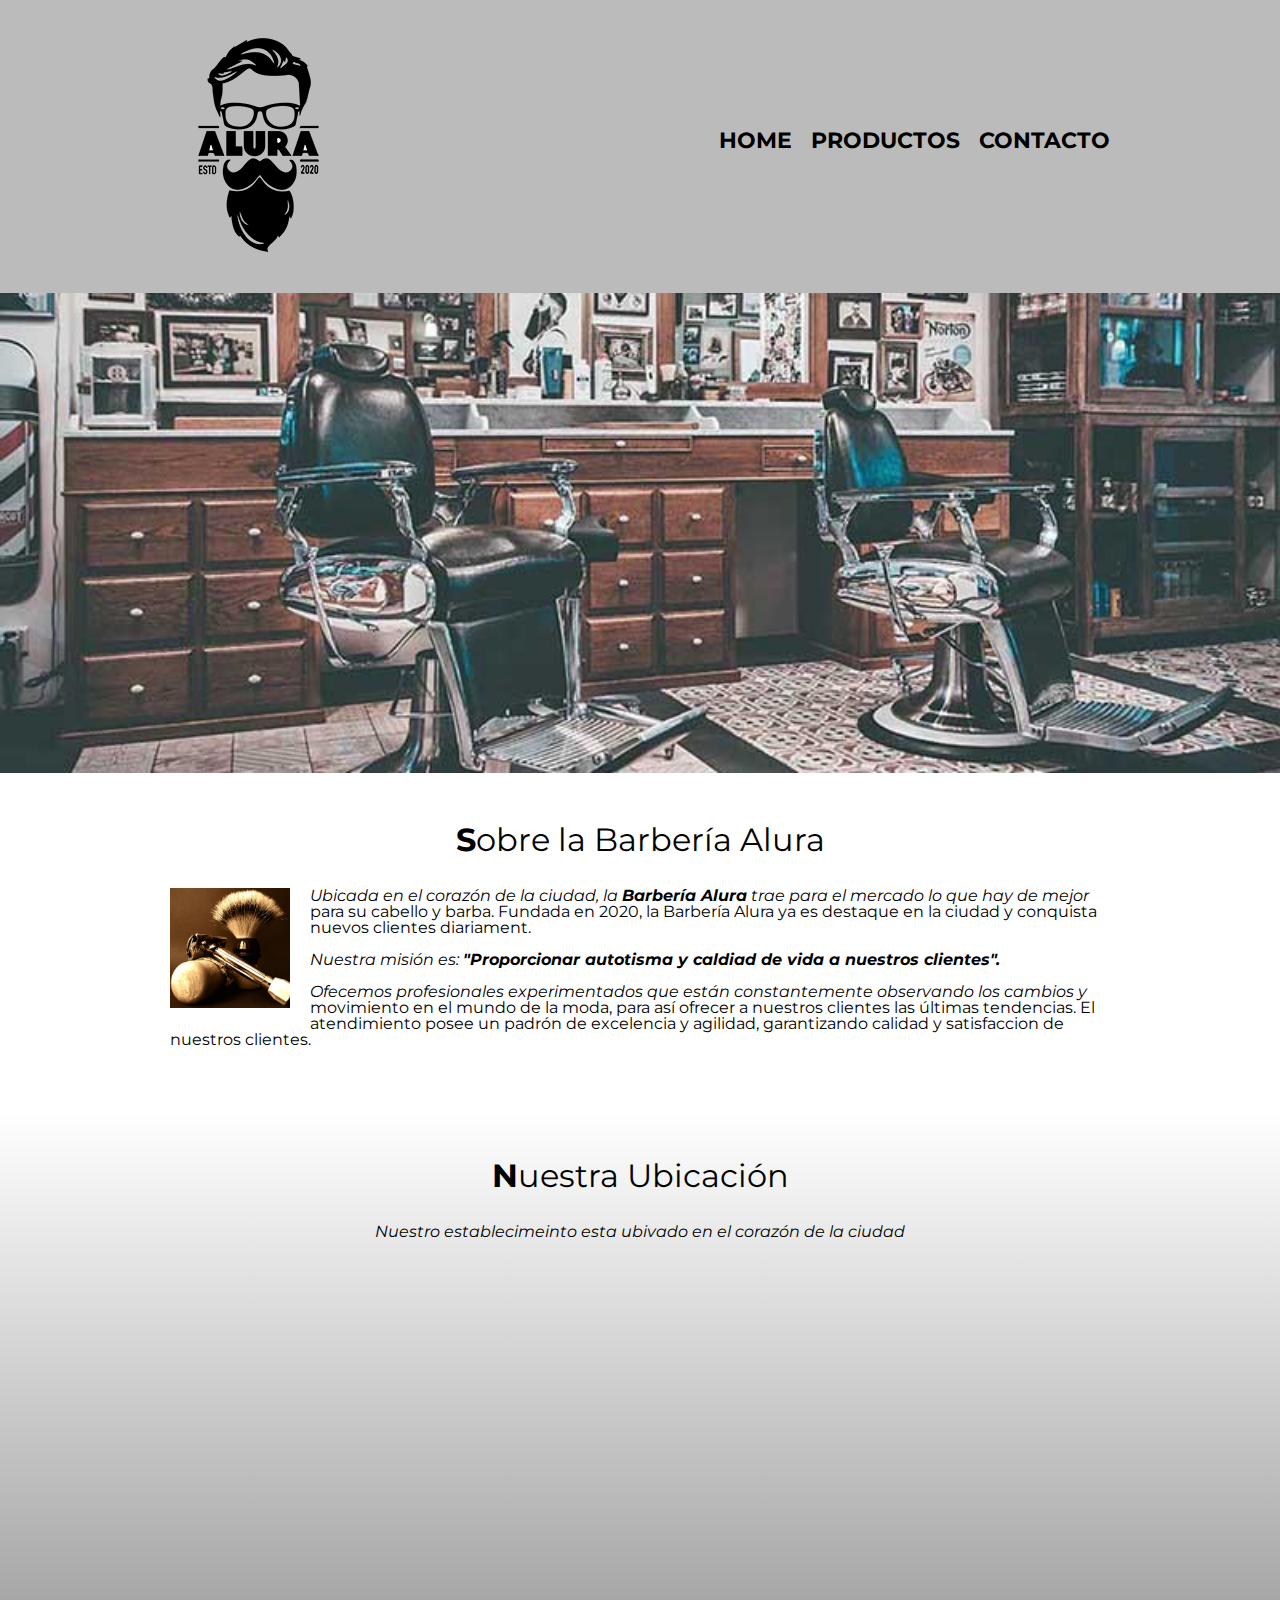
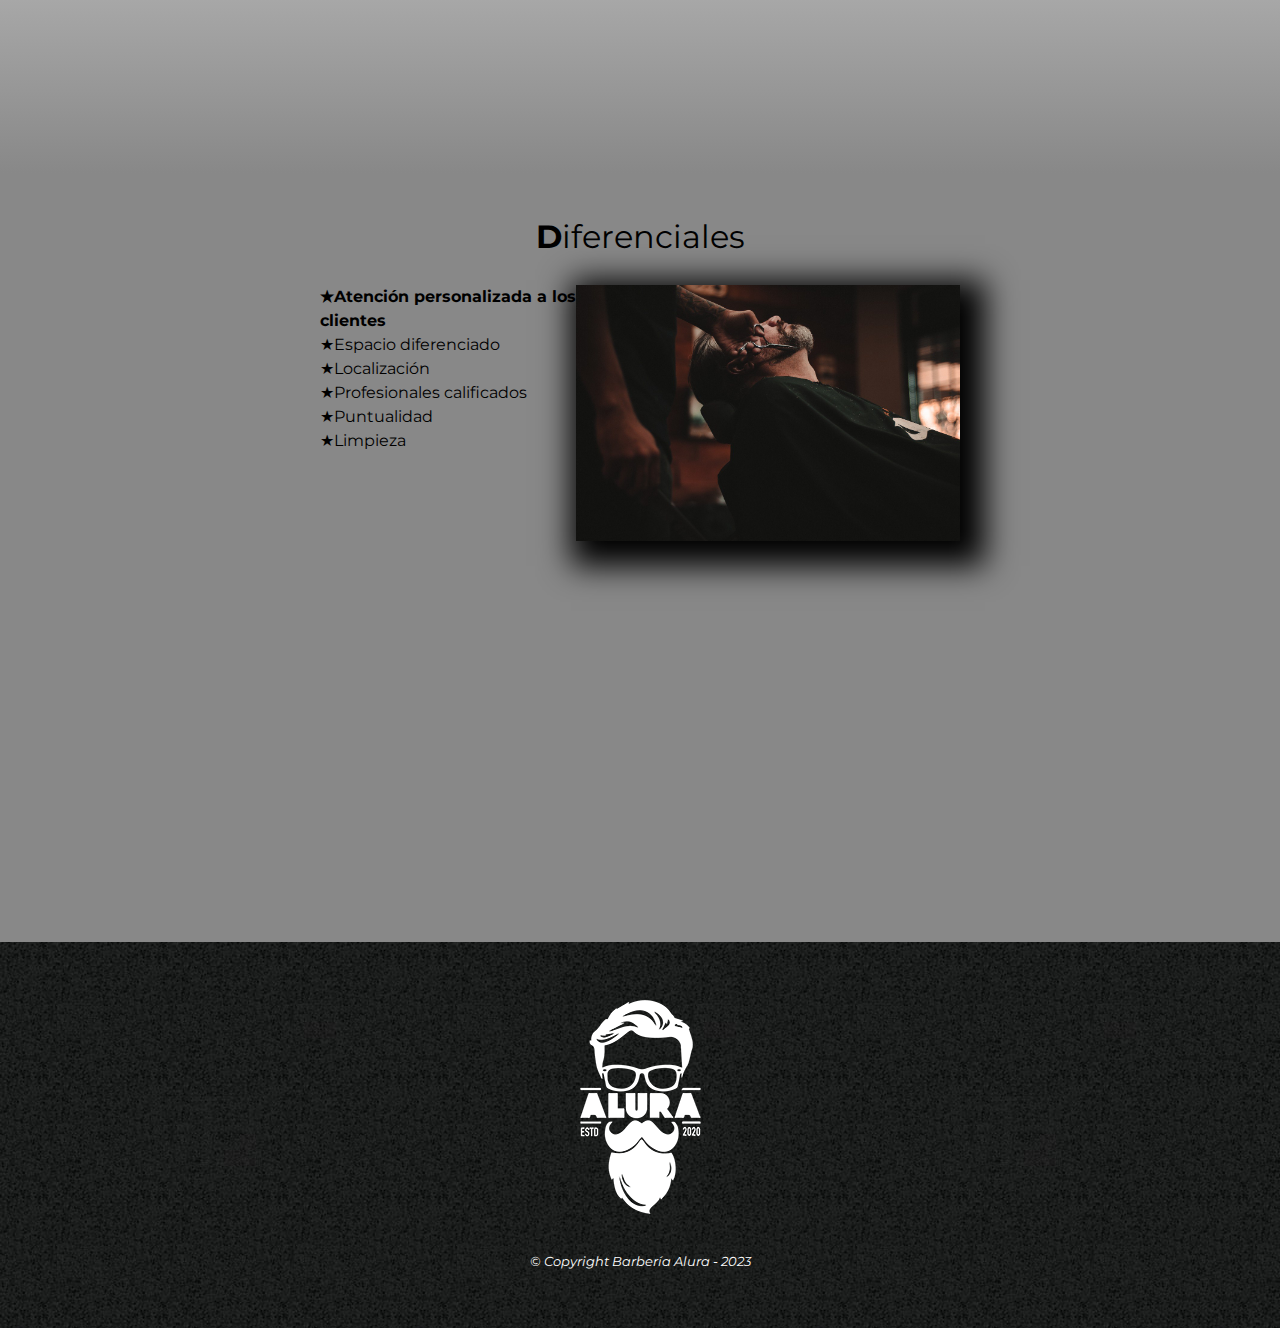
<file: index.html>
<!DOCTYPE html>
<html lang="es">
    <head>
        <meta charset="UTF-8">
        <meta http-equiv="X-UA-Compatible" content="IE=edge">
        <meta name="viewport" content="width=device-width, initial-scale=1.0">
        <title>Barbería Alura</title>
        <link rel="stylesheet" href="css/reset.css">
        <link rel="stylesheet" href="css/style.css">
    </head>
    <body>
        <header>
            <div class="nav-menu">
                <img src="images/logo.png" alt="Logo de la Barbería Alura">
                <nav>
                    <ul>
                        <li>
                            <a href="index.html">Home</a>
                        </li>
                        <li>
                            <a href="html/productos.html">Productos</a>
                        </li>
                        <li>
                            <a href="html/contacto.html">Contacto</a>
                        </li>
                    </ul>
                </nav>
            </div>
        </header>
        <img class="banner" src="images/banner.jpg" alt="banner"/>
        <main>
            <section class="principal">
                <h2 class="titulo-principal">Sobre la Barbería Alura</h2>

                <img class="utensilios" src="images/utensilios.jpg" alt="Utensilios de un barbero">
                
                <p>Ubicada en el corazón de la ciudad, la <strong>Barbería Alura</strong> trae para el mercado lo que hay de mejor para su cabello y barba. Fundada en 2020, la Barbería Alura ya es destaque en la ciudad y conquista nuevos clientes diariament. </p>
    
                <p id="mision"><em>Nuestra misión es: <strong>"Proporcionar autotisma y caldiad de vida a nuestros clientes".</strong></em></p>
    
                <p>Ofecemos profesionales experimentados que están constantemente observando los cambios y movimiento en el mundo de la moda, para así ofrecer a nuestros clientes las últimas tendencias. El atendimiento posee un padrón de excelencia y agilidad, garantizando calidad y satisfaccion de nuestros clientes.</p>
            </section>
            <section class="mapa">
                <h2 class="titulo-principal">Nuestra Ubicación</h2>
                <p>Nuestro establecimeinto esta ubivado en el corazón de la ciudad</p>
                <div class="mapa-contenido">
                    <iframe 
                        src="https://www.google.com/maps/embed?pb=!1m16!1m12!1m3!1d3656.4289779950695!2d-46.63605992523415!3d-23.588943462605112!2m3!1f0!2f0!3f0!3m2!1i1024!2i768!4f13.1!2m1!1scaelum%20alura!5e0!3m2!1ses-419!2smx!4v1683310598822!5m2!1ses-419!2smx" 
                        width="100%" 
                        height="450" 
                        loading="lazy" 
                        referrerpolicy="no-referrer-when-downgrade"
                    ></iframe>
                </div>
                
            </section>
            <section class="diferenciales">
                <h2 class="titulo-principal">Diferenciales</h2>
                <div class="contenido-diferenciales">
                    <ul class="lista-diferenciales">
                        <li class="item">Atención personalizada a los clientes</li>
                        <li class="item">Espacio diferenciado</li>
                        <li class="item">Localización</li>
                        <li class="item">Profesionales calificados</li>
                        <li class="item">Puntualidad</li>
                        <li class="item">Limpieza</li>
                    </ul><img class="imagen-diferenciales" src="images/diferenciales.jpg" alt="diferenciales">
                </div>
                <div class="video">
                    <iframe 
                        width="560" 
                        height="315" 
                        src="https://www.youtube.com/embed/wcVVXUV0YUY" 
                        title="YouTube video player" 
                        frameborder="0" 
                        allow="accelerometer; autoplay; clipboard-write; encrypted-media; gyroscope; picture-in-picture; web-share" allowfullscreen
                    ></iframe>
                </div>
            </section>
            
        </main>
        <footer>
            <img src="images/logo-blanco.png" alt="Fondo"/>
            <p class="copyright">&copy; Copyright Barbería Alura - 2023</p>
        </footer>
    </body>
</html>
<!--Realizado por Eduardo Cuevas Solorza ONE Grupo 5-->
</file>
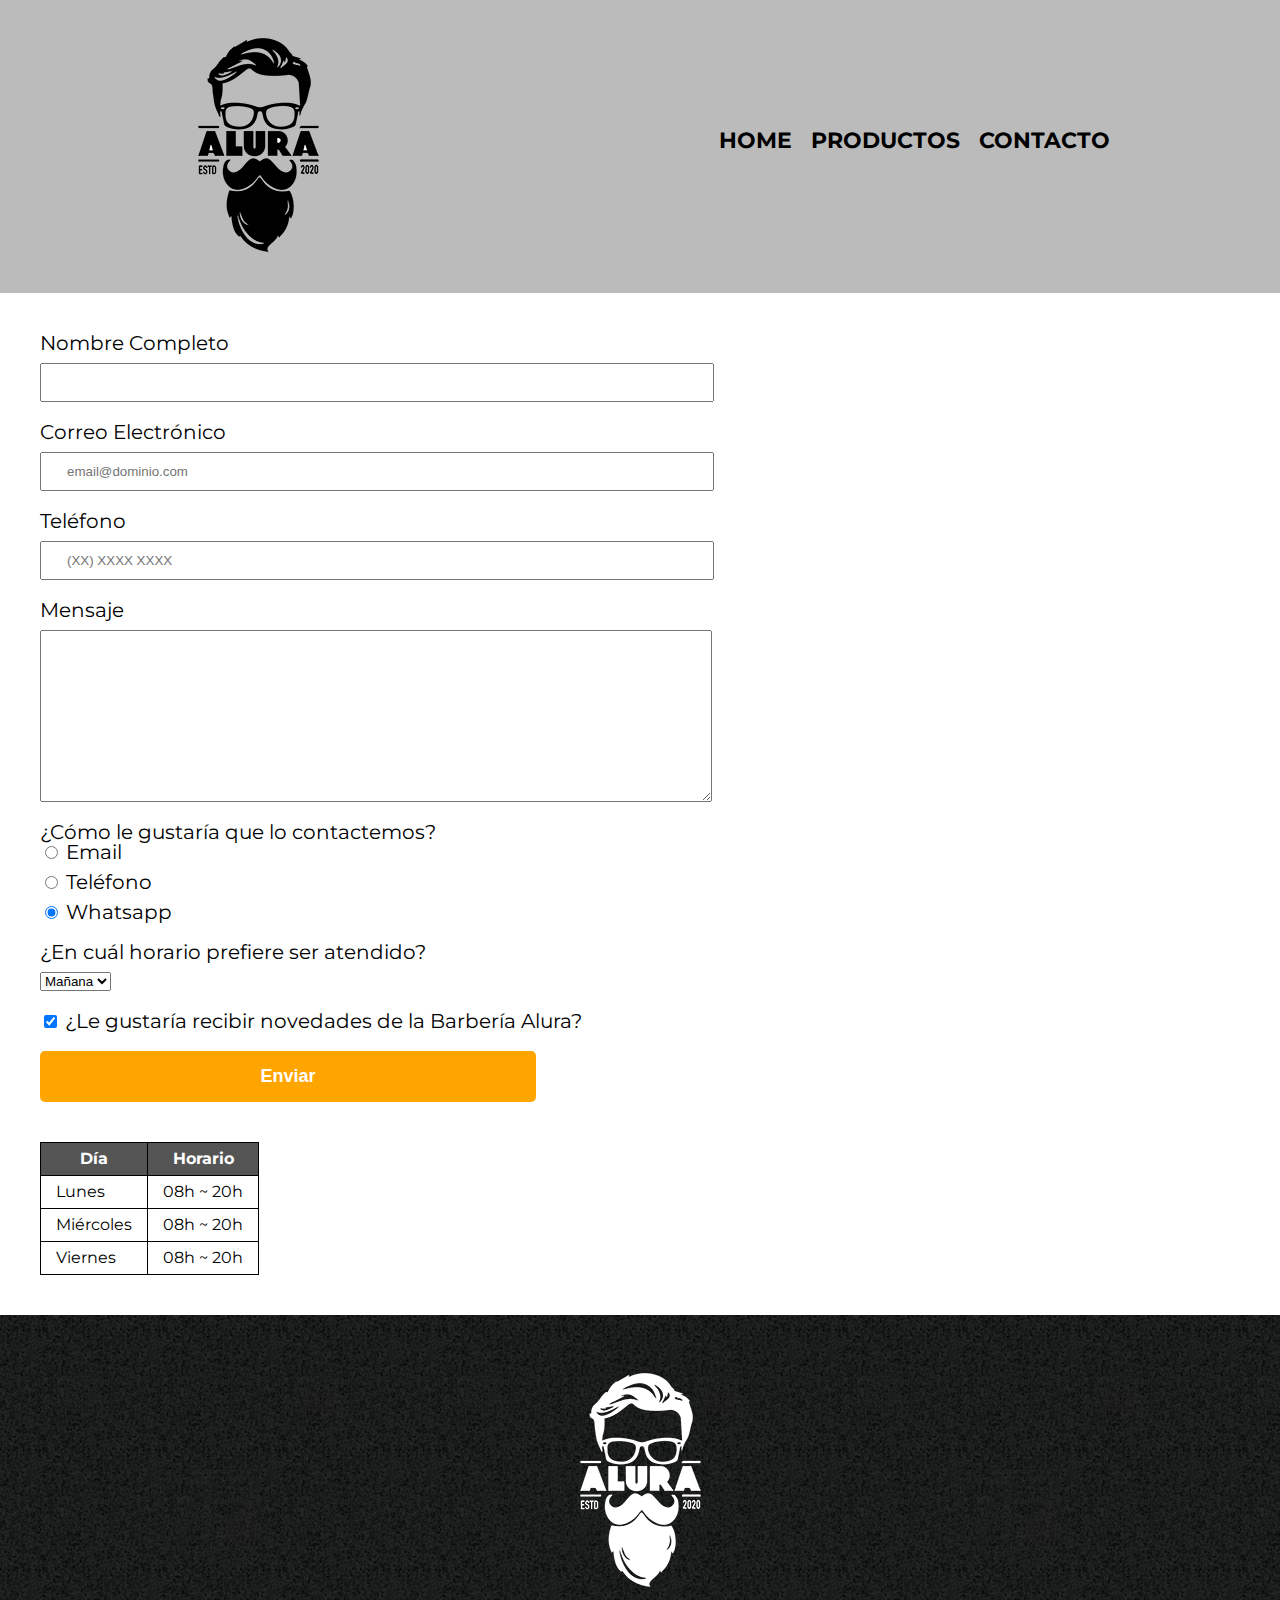
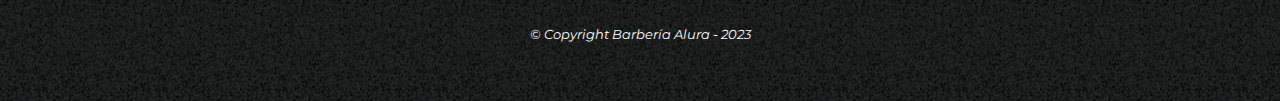
<file: html/contacto.html>
<!DOCTYPE html>
<html lang="en">
<head>
    <meta charset="UTF-8">
    <meta http-equiv="X-UA-Compatible" content="IE=edge">
    <meta name="viewport" content="width=device-width, initial-scale=1.0">
    <title>Contacto - Barbería Alura</title>
    <link rel="stylesheet" href="../css/reset.css">
    <link rel="stylesheet" href="../css/style.css">
</head>
<body>
    <header>
        <div class="nav-menu">
            <img src="../images/logo.png" alt="Logo de la Barbería Alura">
            <nav>
                <ul>
                    <li>
                        <a href="../index.html">Home</a>
                    </li>
                    <li>
                        <a href="productos.html">Productos</a>
                    </li>
                    <li>
                        <a href="contacto.html">Contacto</a>
                    </li>
                </ul>
            </nav>
        </div>
    </header>
    <main>
        <form>
            <label for="name">Nombre Completo</label>
            <input class="input-padron" type="text" id="name" required />

            <label for="email">Correo Electrónico</label>
            <input class="input-padron" type="email" id="email" required placeholder="email@dominio.com" />

            <label for="phone">Teléfono</label>
            <input class="input-padron" type="tel" id="phone" required placeholder="(XX) XXXX XXXX"/>

            <label for="mensaje">Mensaje</label>
            <textarea  class="input-padron" name="" id="mensaje" cols="70" rows="10" required ></textarea>

            <fieldset>
                <legend>¿Cómo le gustaría que lo contactemos?</p>

                <label for="radio-email">
                    <input type="radio" name="contacto" id="radio-email" value="email">
                    Email
                </label>
                

                <label for="radio-telefono">
                    <input type="radio" name="contacto" id="radio-telefono" value="telefono">
                    Teléfono
                </label>
                

                <label for="radio-whatsapp">
                    <input type="radio" name="contacto" id="radio-whatsapp" value="whatsapp" checked>
                    Whatsapp
                </label>
                
            </fieldset>


            <fieldset>
                <legend>¿En cuál horario prefiere ser atendido?</legend>
                <select>
                    <option value="1">Mañana</option>
                    <option value="2">Tarde</option>
                    <option value="3">Noche</option>
                </select>
            </fieldset>

            <label class="checkbox"> 
                <input type="checkbox" checked>
                ¿Le gustaría recibir novedades de la Barbería Alura?
            </label>

            <input class="enviar" type="submit" value="Enviar" />
        </form>
        <table>
            <thead>
                <tr>
                    <th>Día</th>
                    <th>Horario</th>
                </tr>
            </thead>
            <tbody>
                <tr>
                    <td>Lunes</td>
                    <td>08h ~ 20h</td>
                </tr>
                <tr>
                    <td>Miércoles</td>
                    <td>08h ~ 20h</td>
                </tr>
                <tr>
                    <td>Viernes</td>
                    <td>08h ~ 20h</td>
                </tr>
            </tbody>
            
        </table>
    </main>
    <footer>
        <img src="../images/logo-blanco.png" alt="Fondo"/>
        <p class="copyright">&copy; Copyright Barbería Alura - 2023</p>
    </footer>
</body>
</html>
</file>
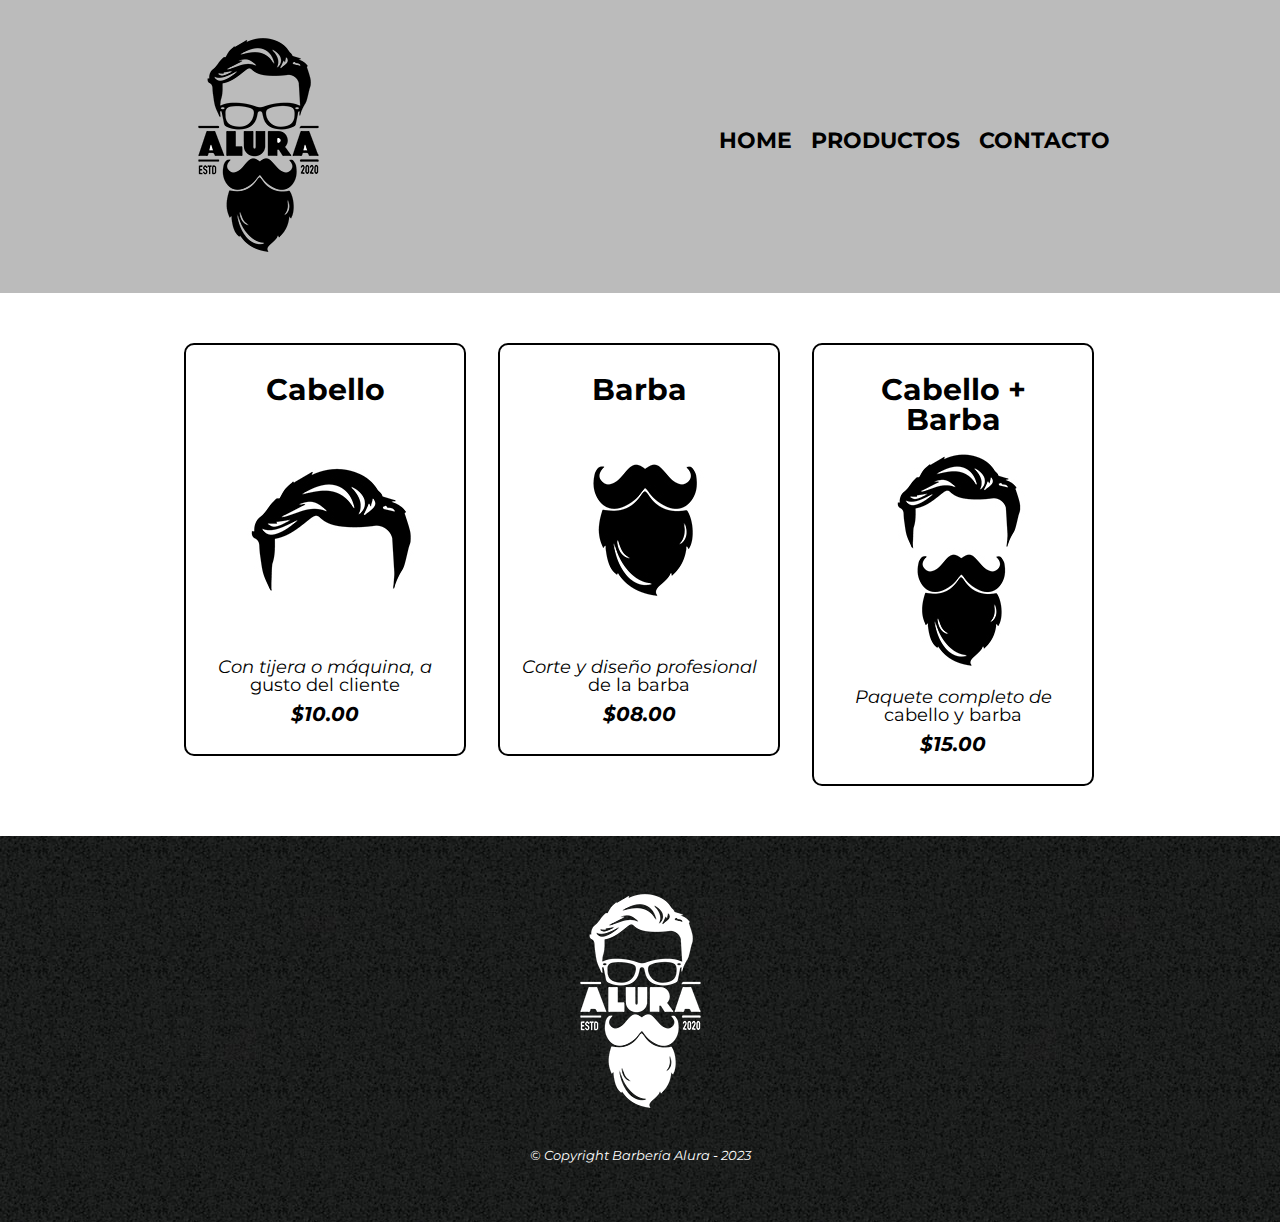
<file: html/productos.html>
<!DOCTYPE html>
<html lang="es">
    <head>
        <meta charset="UTF-8">
        <meta http-equiv="X-UA-Compatible" content="IE=edge">
        <meta name="viewport" content="width=device-width, initial-scale=1.0">
        <title>Productos - Barbería Alura</title>
        <link rel="stylesheet" href="../css/reset.css">
        <link rel="stylesheet" href="../css/style.css">
    </head>
    <body>
        <header>
            <div class="nav-menu">
                <img src="../images/logo.png" alt="Logo">
                <nav>
                    <ul>
                        <li>
                            <a href="../index.html">Home</a>
                        </li>
                        <li>
                            <a href="#">Productos</a>
                        </li>
                        <li>
                            <a href="contacto.html">Contacto</a>
                        </li>
                    </ul>
                </nav>
            </div>
        </header>
        <main>
            <ul class="productos">
                <li>
                    <h2>Cabello</h2>
                    <img src="../images/cabello.jpg" alt="">
                    <p class="producto-descripcion">Con tijera o máquina, a gusto del cliente</p>
                    <p class="producto-precio">$10.00</p>
                </li>
                <li>
                    <h2>Barba</h2>
                    <img src="../images/barba.jpg" alt="">
                    <p class="producto-descripcion">Corte y diseño profesional de la barba</p>
                    <p class="producto-precio">$08.00</p>
                </li>
                <li>
                    <h2>Cabello + Barba</h2>
                    <img src="../images/cabello+barba.jpg" alt="">
                    <p class="producto-descripcion">Paquete completo de cabello y barba</p>
                    <p class="producto-precio">$15.00</p>
                </li>
                
            </ul>
        </main>
        <footer>
            <img src="../images/logo-blanco.png" alt="fondo"/>
            <p class="copyright">&copy; Copyright Barbería Alura - 2023</p>
        </footer>
    </body>
</html>
</file>
<file: css/style.css>
@import url('https://fonts.googleapis.com/css2?family=Montserrat:wght@300&display=swap');

body{
    font-family: 'Montserrat', sans-serif;
}

header{
    background-color: #BBBBBB;
    padding: 20px 0;
}
.nav-menu{
    width: 940px;
    position:relative;
    margin: 0 auto;
}
nav{
    position: absolute;
    top: 110px;
    right: 0;
}

nav li{
    list-style: none;
    display:inline-block;
    margin-left: 15px;
}
nav a {
    color:black;
    text-decoration: none;
    text-transform: uppercase;
    font-weight: bold;
    font-size: 22px;
}
nav a:hover{
    color:#c78c19;
    text-decoration: underline;
}

.productos{
    width: 940px;
    position:relative;
    margin: 0 auto;
    padding: 50px;
}

.productos li {
    display:inline-block;
    text-align: center;
    width: 30%;
    vertical-align: top;
    margin: 0 1.5%;
    padding: 30px 20px;
    box-sizing: border-box;
    border: 2px solid;
    border-radius: 10px;
}

.productos li:hover{
    border-color: #c78c19;
}
.productos li:active{
    border-color: #088C19;
}
.productos li:hover h2{
    font-size: 33px;
}
.productos h2{
    font-size: 30px;
    font-weight: bolder;
}

.producto-descripcion{
    font-size: 18px;
}

.producto-precio{
    font-size:20px;
    font-weight: bold;
    margin-top: 10px;
}

footer{
    background-image: url("../images/bg.jpg");
    text-align: center;
    padding: 40px;
}

.copyright{
    color:white;
    font-size: 13px;
    margin: 20px;
    
}


form{
    margin: 40px 0 0 40px;
}

form label, form legend{
    display: block;
    font-size: 20px;
    margin: 0 0 10px;
}
.input-padron{
    display: block;
    margin: 0 0 20px;
    padding: 10px 25px;
    width: 50%;
}

.checkbox{
    margin: 20px 0;
}

.enviar{
    width:40%;
    padding: 15px 0;
    font-size: 18px;
    font-weight: bold;
    color: white;
    background-color: orange;
    border: none;
    border-radius: 5px;
    transition: 1s all;
    cursor:pointer;
}

.enviar:hover{
    background: darkorange;
    transform: scale(1.1) translateX(50px);
}

table{
    margin:40px;
}
thead{
    background: #555555;
    color: white;
    font-weight: bold;
}
td, th{
    border:1px solid black;
    padding: 8px 15px;
}

/*CSS para nuestra home*/
.principal{
    background: white;
    padding: 3em 0;
    width: 940px;
    margin: 0 auto;
}

.banner{
    width: 100%;
}

.titulo-principal{
    text-align: center;
    font-size: 2em;
    margin: 0 0 1em;
    clear: left;
}
.titulo-principal::first-letter{
    font-weight: bold;
}

p::first-line{
    font-style: italic;
}
.principal p{
    margin:0 0 1em;
}

.principal strong{
    font-weight: bold;
}

.principal em{
    font-style: italic;
}

.utensilios{
    width: 120px;
    float: left;
    margin: 0 20PX 20px 0;
}

.mapa{
    padding: 3em 0;
    background: linear-gradient(white,#888888 );
}

.mapa-contenido{
    width:940px;
    margin: 0 auto;
}

.mapa p{
    margin: 0 0 2em;
    text-align: center;
}

.diferenciales{
    padding: 3em 0;
    background: #888888;
}

.contenido-diferenciales{
    width: 640px;
    margin: 0 auto;
}

.lista-diferenciales{
    width: 40%;
    display: inline-block;
    vertical-align: top;
}
.item{
    line-height: 1.5;
}
.item::before{
    content: "★";
}
.item:first-child{
    font-weight: bold;
}
.imagen-diferenciales{
    width: 60%;
    transition: 400ms;
    box-shadow: 10px 10px 30px 15px black;
}

.imagen-diferenciales:hover{
    opacity: 0.3;
}

.video{
    width: 560px;
    margin: 1em auto;
}


@media screen and (max-width: 480px){
    .nav-menu{
        text-align: center;
    }
    nav{
        position: static;
    }
    .nav-menu, .principal, .mapa-contenido, .contenido-diferenciales,.video, .productos{
        width: auto;
    }
    .lista-diferenciales, .imagen-diferenciales{
        width:100%;
    }
    .productos li{
        display: list-item;
        width: 100%;
        margin-block: 20px;
    }

    .productos li img{
        width: 60%;
    } 
    form{
        margin-left: 20px;
    }
    form .input-padron{
        margin: 0 0 13px;
    }
}
</file>
